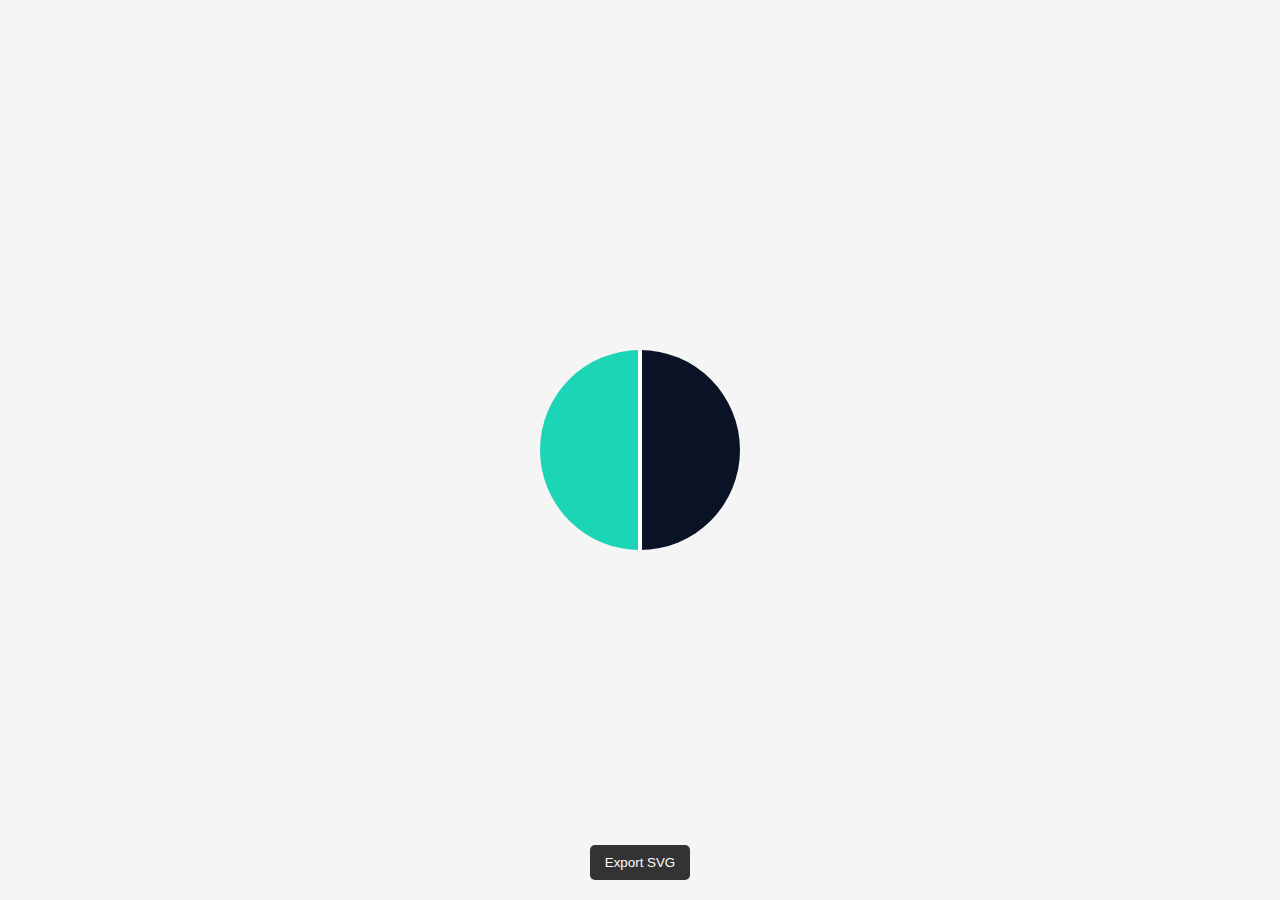
<file: logo.html>
<!DOCTYPE html>
<html lang="en">

<head>
  <meta charset="UTF-8">
  <meta name="viewport" content="width=device-width, initial-scale=1.0">
  <title>Split Circle SVG</title>
  <style>
    body {
      display: flex;
      justify-content: center;
      align-items: center;
      height: 100vh;
      margin: 0;
      background-color: #f5f5f5;
    }

    svg {
      width: 200px;
      height: 200px;
      transition: transform 0.5s ease;
    }

    svg:hover {
      transform: scale(1.1);
      filter: drop-shadow(0 0 10px rgba(0, 0, 0, 0.3));
    }

    .left-half {
      transition: all 0.5s ease;
    }

    .right-half {
      transition: all 0.5s ease;
    }

    .divider {
      transition: all 0.5s ease;
    }

    svg:hover .left-half {
      fill: #0fd0af;
      transform: translateX(-2px);
    }

    svg:hover .right-half {
      fill: #152042;
      transform: translateX(2px);
    }

    svg:hover .divider {
      stroke-width: 4;
      filter: drop-shadow(0 0 3px rgba(255, 255, 255, 0.7));
    }

    /* For export button */
    .export-button {
      position: absolute;
      bottom: 20px;
      padding: 10px 15px;
      background-color: #333;
      color: white;
      border: none;
      border-radius: 5px;
      cursor: pointer;
      font-family: sans-serif;
    }

    .export-button:hover {
      background-color: #555;
    }
  </style>
</head>

<body>
  <svg viewBox="0 0 100 100">
    <defs>
      <clipPath id="left-clip">
        <rect x="0" y="0" width="50" height="100" />
      </clipPath>
      <clipPath id="right-clip">
        <rect x="50" y="0" width="50" height="100" />
      </clipPath>
    </defs>

    <!-- Left half -->
    <circle class="left-half" cx="50" cy="50" r="50" fill="#1CD4B6" clip-path="url(#left-clip)" />

    <!-- Right half -->
    <circle class="right-half" cx="50" cy="50" r="50" fill="#0A1325" clip-path="url(#right-clip)" />

    <!-- Divider line -->
    <line class="divider" x1="50" y1="0" x2="50" y2="100" stroke="white" stroke-width="2" />
  </svg>

  <button class="export-button" onclick="exportSVG()">Export SVG</button>

  <script>
    function exportSVG() {
      // Get the SVG element
      const svg = document.querySelector('svg');

      // Create a clone without the hover animations for export
      const clonedSvg = svg.cloneNode(true);

      // Set the proper namespaces
      clonedSvg.setAttribute('xmlns', 'http://www.w3.org/2000/svg');

      // Convert SVG to string
      const serializer = new XMLSerializer();
      let svgString = serializer.serializeToString(clonedSvg);

      // Create a Blob from the SVG string
      const blob = new Blob([svgString], { type: 'image/svg+xml' });

      // Create a download link and trigger it
      const url = URL.createObjectURL(blob);
      const link = document.createElement('a');
      link.href = url;
      link.download = 'split-circle.svg';
      document.body.appendChild(link);
      link.click();
      document.body.removeChild(link);
      URL.revokeObjectURL(url);
    }
  </script>
</body>

</html>
</file>
